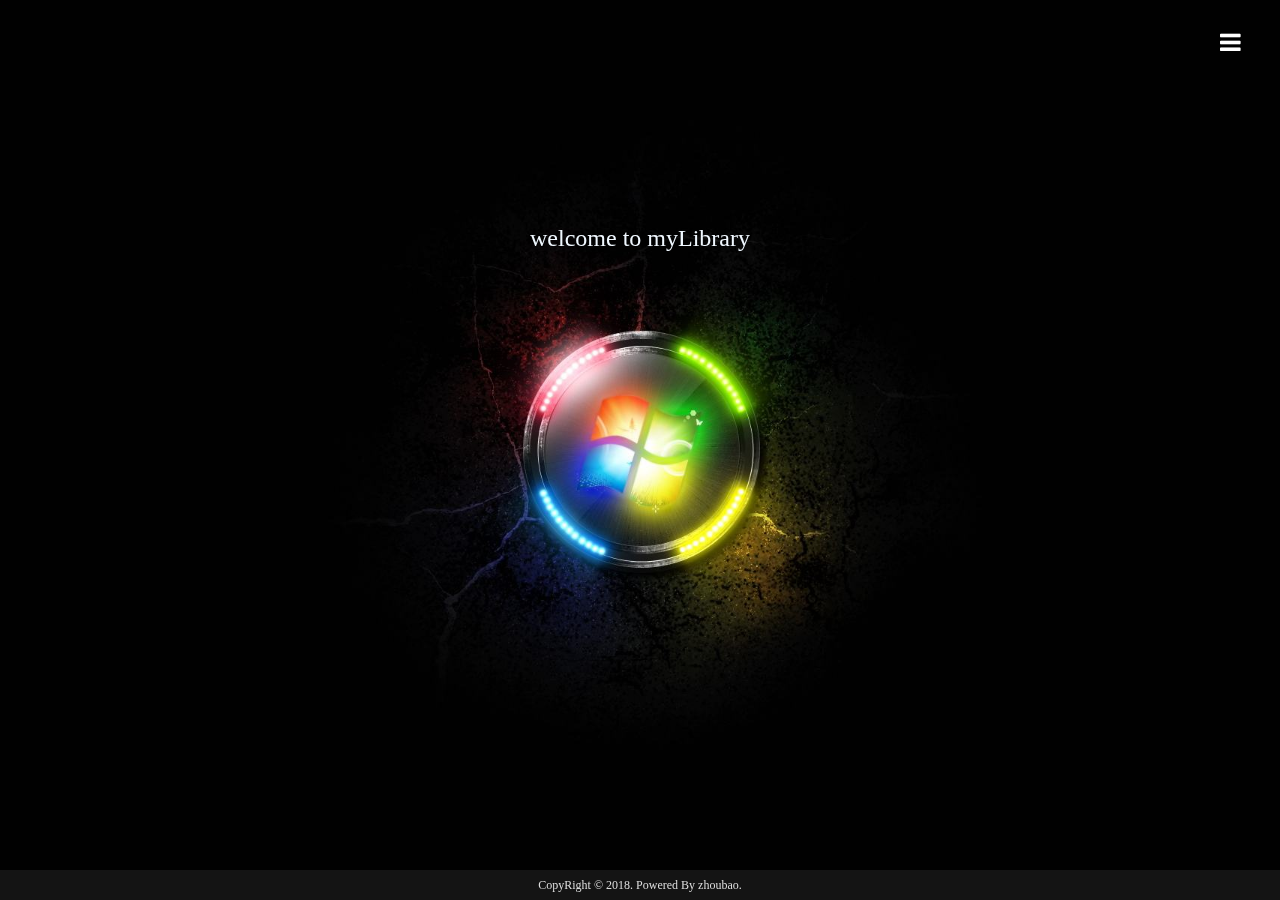
<file: index.html>
<!DOCTYPE html><html><head><meta charset=utf-8><meta name=viewport content="width=device-width,initial-scale=1"><meta name=csrf-token content="{{ csrf_token() }}"><title>vue-mylibrary</title><link href=./static/css/app.ef82af4525bcfb53f146c081e5b130d3.css rel=stylesheet></head><body><div id=app></div><script type=text/javascript src=./static/js/manifest.3ad1d5771e9b13dbdad2.js></script><script type=text/javascript src=./static/js/vendor.abc78cf9d71452e86881.js></script><script type=text/javascript src=./static/js/app.68ace2d6426c6f77b491.js></script></body></html>
</file>
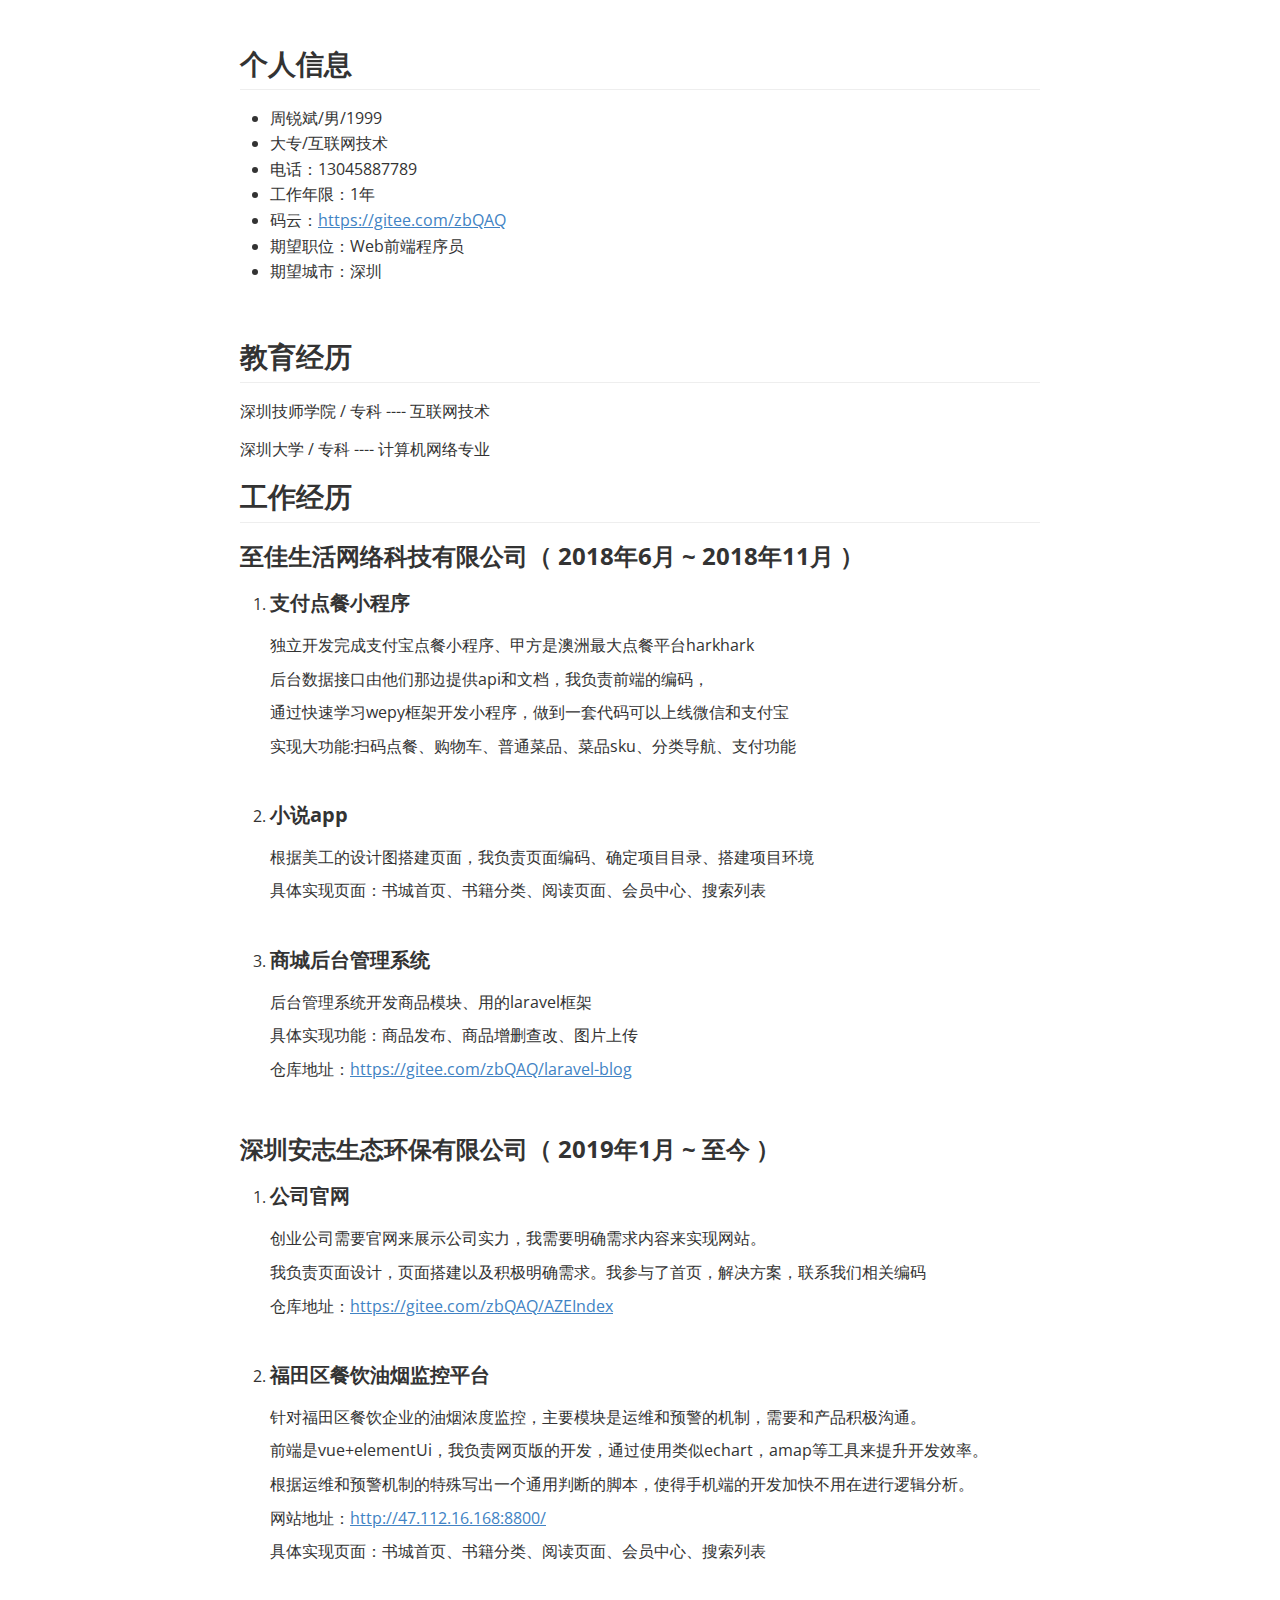
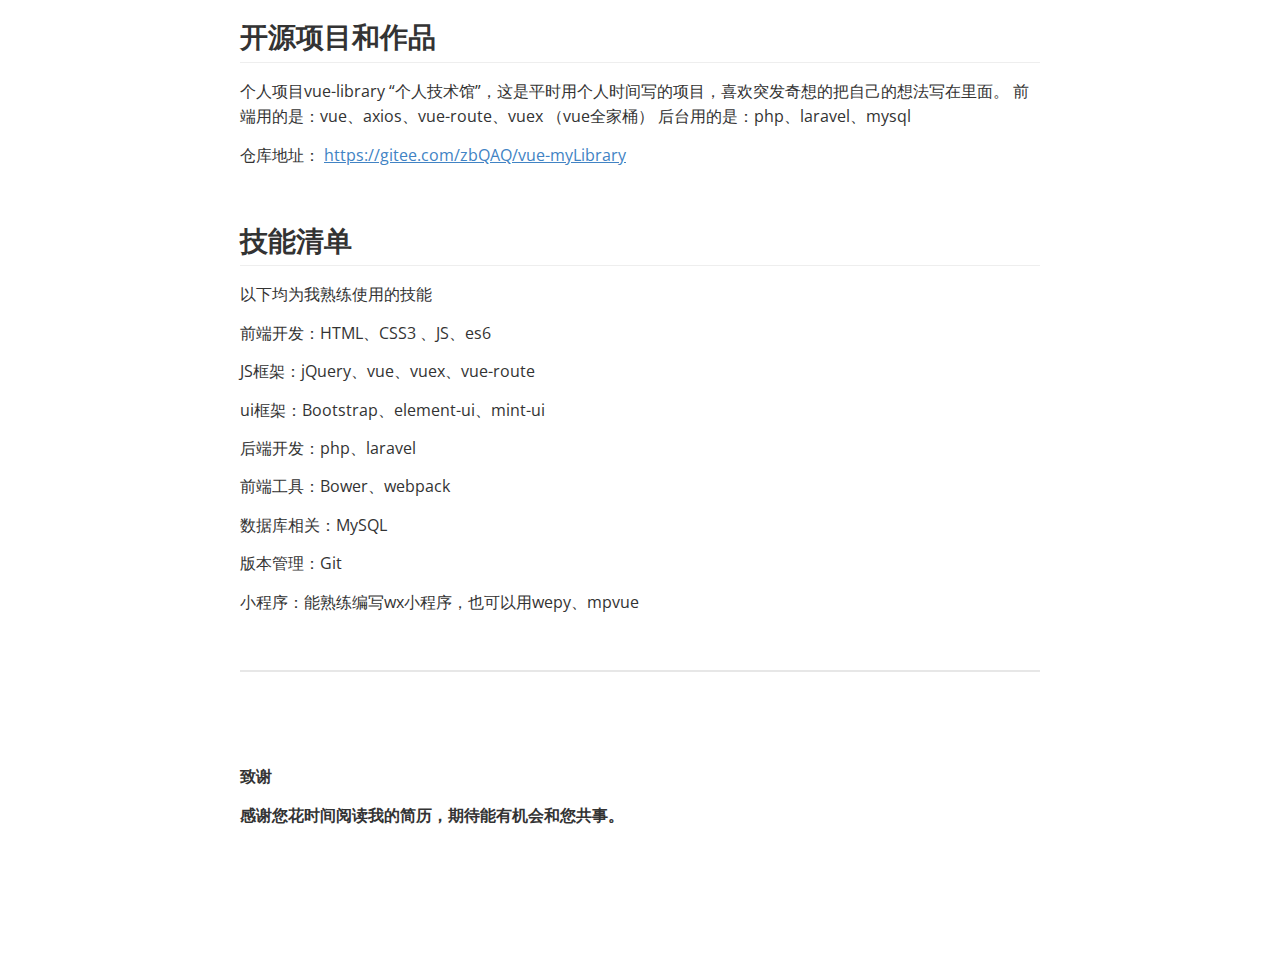
<file: static/first.html>
<!doctype html>
<html>
<head>
<meta charset='UTF-8'><meta name='viewport' content='width=device-width initial-scale=1'>
<title>0615个人简历</title><link href='https://fonts.loli.net/css?family=Open+Sans:400italic,700italic,700,400&subset=latin,latin-ext' rel='stylesheet' type='text/css' /><style type='text/css'>html {overflow-x: initial !important;}:root { --bg-color:#ffffff; --text-color:#333333; --select-text-bg-color:#B5D6FC; --select-text-font-color:auto; --monospace:"Lucida Console",Consolas,"Courier",monospace; }
html { font-size: 14px; background-color: var(--bg-color); color: var(--text-color); font-family: "Helvetica Neue", Helvetica, Arial, sans-serif; -webkit-font-smoothing: antialiased; }
body { margin: 0px; padding: 0px; height: auto; bottom: 0px; top: 0px; left: 0px; right: 0px; font-size: 1rem; line-height: 1.42857; overflow-x: hidden; background: inherit; tab-size: 4; }
iframe { margin: auto; }
a.url { word-break: break-all; }
a:active, a:hover { outline: 0px; }
.in-text-selection, ::selection { text-shadow: none; background: var(--select-text-bg-color); color: var(--select-text-font-color); }
#write { margin: 0px auto; height: auto; width: inherit; word-break: normal; word-wrap: break-word; position: relative; white-space: normal; overflow-x: visible; padding-top: 40px; }
#write.first-line-indent p { text-indent: 2em; }
#write.first-line-indent li p, #write.first-line-indent p * { text-indent: 0px; }
#write.first-line-indent li { margin-left: 2em; }
.for-image #write { padding-left: 8px; padding-right: 8px; }
body.typora-export { padding-left: 30px; padding-right: 30px; }
.typora-export .footnote-line, .typora-export li, .typora-export p { white-space: pre-wrap; }
@media screen and (max-width: 500px) {
  body.typora-export { padding-left: 0px; padding-right: 0px; }
  #write { padding-left: 20px; padding-right: 20px; }
  .CodeMirror-sizer { margin-left: 0px !important; }
  .CodeMirror-gutters { display: none !important; }
}
#write li > figure:first-child { margin-top: -20px; }
#write ol, #write ul { position: relative; }
img { max-width: 100%; vertical-align: middle; }
button, input, select, textarea { color: inherit; font-style: inherit; font-variant: inherit; font-weight: inherit; font-stretch: inherit; font-size: inherit; line-height: inherit; font-family: inherit; }
input[type="checkbox"], input[type="radio"] { line-height: normal; padding: 0px; }
*, ::after, ::before { box-sizing: border-box; }
#write h1, #write h2, #write h3, #write h4, #write h5, #write h6, #write p, #write pre { width: inherit; }
#write h1, #write h2, #write h3, #write h4, #write h5, #write h6, #write p { position: relative; }
h1, h2, h3, h4, h5, h6 { break-after: avoid-page; break-inside: avoid; orphans: 2; }
p { orphans: 4; }
h1 { font-size: 2rem; }
h2 { font-size: 1.8rem; }
h3 { font-size: 1.6rem; }
h4 { font-size: 1.4rem; }
h5 { font-size: 1.2rem; }
h6 { font-size: 1rem; }
.md-math-block, .md-rawblock, h1, h2, h3, h4, h5, h6, p { margin-top: 1rem; margin-bottom: 1rem; }
.hidden { display: none; }
.md-blockmeta { color: rgb(204, 204, 204); font-weight: 700; font-style: italic; }
a { cursor: pointer; }
sup.md-footnote { padding: 2px 4px; background-color: rgba(238, 238, 238, 0.7); color: rgb(85, 85, 85); border-radius: 4px; cursor: pointer; }
sup.md-footnote a, sup.md-footnote a:hover { color: inherit; text-transform: inherit; text-decoration: inherit; }
#write input[type="checkbox"] { cursor: pointer; width: inherit; height: inherit; }
figure { overflow-x: auto; margin: 1.2em 0px; max-width: calc(100% + 16px); padding: 0px; }
figure > table { margin: 0px !important; }
tr { break-inside: avoid; break-after: auto; }
thead { display: table-header-group; }
table { border-collapse: collapse; border-spacing: 0px; width: 100%; overflow: auto; break-inside: auto; text-align: left; }
table.md-table td { min-width: 32px; }
.CodeMirror-gutters { border-right: 0px; background-color: inherit; }
.CodeMirror-linenumber { user-select: none; }
.CodeMirror { text-align: left; }
.CodeMirror-placeholder { opacity: 0.3; }
.CodeMirror pre { padding: 0px 4px; }
.CodeMirror-lines { padding: 0px; }
div.hr:focus { cursor: none; }
#write pre { white-space: pre-wrap; }
#write.fences-no-line-wrapping pre { white-space: pre; }
#write pre.ty-contain-cm { white-space: normal; }
.CodeMirror-gutters { margin-right: 4px; }
.md-fences { font-size: 0.9rem; display: block; break-inside: avoid; text-align: left; overflow: visible; white-space: pre; background: inherit; position: relative !important; }
.md-diagram-panel { width: 100%; margin-top: 10px; text-align: center; padding-top: 0px; padding-bottom: 8px; overflow-x: auto; }
#write .md-fences.mock-cm { white-space: pre-wrap; }
.md-fences.md-fences-with-lineno { padding-left: 0px; }
#write.fences-no-line-wrapping .md-fences.mock-cm { white-space: pre; overflow-x: auto; }
.md-fences.mock-cm.md-fences-with-lineno { padding-left: 8px; }
.CodeMirror-line, twitterwidget { break-inside: avoid; }
.footnotes { opacity: 0.8; font-size: 0.9rem; margin-top: 1em; margin-bottom: 1em; }
.footnotes + .footnotes { margin-top: 0px; }
.md-reset { margin: 0px; padding: 0px; border: 0px; outline: 0px; vertical-align: top; background: 0px 0px; text-decoration: none; text-shadow: none; float: none; position: static; width: auto; height: auto; white-space: nowrap; cursor: inherit; -webkit-tap-highlight-color: transparent; line-height: normal; font-weight: 400; text-align: left; box-sizing: content-box; direction: ltr; }
li div { padding-top: 0px; }
blockquote { margin: 1rem 0px; }
li .mathjax-block, li p { margin: 0.5rem 0px; }
li { margin: 0px; position: relative; }
blockquote > :last-child { margin-bottom: 0px; }
blockquote > :first-child, li > :first-child { margin-top: 0px; }
.footnotes-area { color: rgb(136, 136, 136); margin-top: 0.714rem; padding-bottom: 0.143rem; white-space: normal; }
#write .footnote-line { white-space: pre-wrap; }
@media print {
  body, html { border: 1px solid transparent; height: 99%; break-after: avoid; break-before: avoid; }
  #write { margin-top: 0px; padding-top: 0px; border-color: transparent !important; }
  .typora-export * { -webkit-print-color-adjust: exact; }
  html.blink-to-pdf { font-size: 13px; }
  .typora-export #write { padding-left: 32px; padding-right: 32px; padding-bottom: 0px; break-after: avoid; }
  .typora-export #write::after { height: 0px; }
  @page { margin: 20mm 0px; }
}
.footnote-line { margin-top: 0.714em; font-size: 0.7em; }
a img, img a { cursor: pointer; }
pre.md-meta-block { font-size: 0.8rem; min-height: 0.8rem; white-space: pre-wrap; background: rgb(204, 204, 204); display: block; overflow-x: hidden; }
p > .md-image:only-child:not(.md-img-error) img, p > img:only-child { display: block; margin: auto; }
p > .md-image:only-child { display: inline-block; width: 100%; }
#write .MathJax_Display { margin: 0.8em 0px 0px; }
.md-math-block { width: 100%; }
.md-math-block:not(:empty)::after { display: none; }
[contenteditable="true"]:active, [contenteditable="true"]:focus { outline: 0px; box-shadow: none; }
.md-task-list-item { position: relative; list-style-type: none; }
.task-list-item.md-task-list-item { padding-left: 0px; }
.md-task-list-item > input { position: absolute; top: 0px; left: 0px; margin-left: -1.2em; margin-top: calc(1em - 10px); border: none; }
.math { font-size: 1rem; }
.md-toc { min-height: 3.58rem; position: relative; font-size: 0.9rem; border-radius: 10px; }
.md-toc-content { position: relative; margin-left: 0px; }
.md-toc-content::after, .md-toc::after { display: none; }
.md-toc-item { display: block; color: rgb(65, 131, 196); }
.md-toc-item a { text-decoration: none; }
.md-toc-inner:hover { text-decoration: underline; }
.md-toc-inner { display: inline-block; cursor: pointer; }
.md-toc-h1 .md-toc-inner { margin-left: 0px; font-weight: 700; }
.md-toc-h2 .md-toc-inner { margin-left: 2em; }
.md-toc-h3 .md-toc-inner { margin-left: 4em; }
.md-toc-h4 .md-toc-inner { margin-left: 6em; }
.md-toc-h5 .md-toc-inner { margin-left: 8em; }
.md-toc-h6 .md-toc-inner { margin-left: 10em; }
@media screen and (max-width: 48em) {
  .md-toc-h3 .md-toc-inner { margin-left: 3.5em; }
  .md-toc-h4 .md-toc-inner { margin-left: 5em; }
  .md-toc-h5 .md-toc-inner { margin-left: 6.5em; }
  .md-toc-h6 .md-toc-inner { margin-left: 8em; }
}
a.md-toc-inner { font-size: inherit; font-style: inherit; font-weight: inherit; line-height: inherit; }
.footnote-line a:not(.reversefootnote) { color: inherit; }
.md-attr { display: none; }
.md-fn-count::after { content: "."; }
code, pre, samp, tt { font-family: var(--monospace); }
kbd { margin: 0px 0.1em; padding: 0.1em 0.6em; font-size: 0.8em; color: rgb(36, 39, 41); background: rgb(255, 255, 255); border: 1px solid rgb(173, 179, 185); border-radius: 3px; box-shadow: rgba(12, 13, 14, 0.2) 0px 1px 0px, rgb(255, 255, 255) 0px 0px 0px 2px inset; white-space: nowrap; vertical-align: middle; }
.md-comment { color: rgb(162, 127, 3); opacity: 0.8; font-family: var(--monospace); }
code { text-align: left; vertical-align: initial; }
a.md-print-anchor { white-space: pre !important; border-width: initial !important; border-style: none !important; border-color: initial !important; display: inline-block !important; position: absolute !important; width: 1px !important; right: 0px !important; outline: 0px !important; background: 0px 0px !important; text-decoration: initial !important; text-shadow: initial !important; }
.md-inline-math .MathJax_SVG .noError { display: none !important; }
.html-for-mac .inline-math-svg .MathJax_SVG { vertical-align: 0.2px; }
.md-math-block .MathJax_SVG_Display { text-align: center; margin: 0px; position: relative; text-indent: 0px; max-width: none; max-height: none; min-height: 0px; min-width: 100%; width: auto; overflow-y: hidden; display: block !important; }
.MathJax_SVG_Display, .md-inline-math .MathJax_SVG_Display { width: auto; margin: inherit; display: inline-block !important; }
.MathJax_SVG .MJX-monospace { font-family: var(--monospace); }
.MathJax_SVG .MJX-sans-serif { font-family: sans-serif; }
.MathJax_SVG { display: inline; font-style: normal; font-weight: 400; line-height: normal; zoom: 90%; text-indent: 0px; text-align: left; text-transform: none; letter-spacing: normal; word-spacing: normal; word-wrap: normal; white-space: nowrap; float: none; direction: ltr; max-width: none; max-height: none; min-width: 0px; min-height: 0px; border: 0px; padding: 0px; margin: 0px; }
.MathJax_SVG * { transition: none; }
.MathJax_SVG_Display svg { vertical-align: middle !important; margin-bottom: 0px !important; }
.os-windows.monocolor-emoji .md-emoji { font-family: "Segoe UI Symbol", sans-serif; }
.md-diagram-panel > svg { max-width: 100%; }
[lang="mermaid"] svg, [lang="flow"] svg { max-width: 100%; }
[lang="mermaid"] .node text { font-size: 1rem; }
table tr th { border-bottom: 0px; }
video { max-width: 100%; display: block; margin: 0px auto; }
iframe { max-width: 100%; width: 100%; border: none; }
.highlight td, .highlight tr { border: 0px; }


:root { --side-bar-bg-color: #fafafa; --control-text-color: #777; }
html { font-size: 16px; }
body { font-family: "Open Sans", "Clear Sans", "Helvetica Neue", Helvetica, Arial, sans-serif; color: rgb(51, 51, 51); line-height: 1.6; }
#write { max-width: 860px; margin: 0px auto; padding: 30px 30px 100px; }
#write > ul:first-child, #write > ol:first-child { margin-top: 30px; }
a { color: rgb(65, 131, 196); }
h1, h2, h3, h4, h5, h6 { position: relative; margin-top: 1rem; margin-bottom: 1rem; font-weight: bold; line-height: 1.4; cursor: text; }
h1:hover a.anchor, h2:hover a.anchor, h3:hover a.anchor, h4:hover a.anchor, h5:hover a.anchor, h6:hover a.anchor { text-decoration: none; }
h1 tt, h1 code { font-size: inherit; }
h2 tt, h2 code { font-size: inherit; }
h3 tt, h3 code { font-size: inherit; }
h4 tt, h4 code { font-size: inherit; }
h5 tt, h5 code { font-size: inherit; }
h6 tt, h6 code { font-size: inherit; }
h1 { padding-bottom: 0.3em; font-size: 2.25em; line-height: 1.2; border-bottom: 1px solid rgb(238, 238, 238); }
h2 { padding-bottom: 0.3em; font-size: 1.75em; line-height: 1.225; border-bottom: 1px solid rgb(238, 238, 238); }
h3 { font-size: 1.5em; line-height: 1.43; }
h4 { font-size: 1.25em; }
h5 { font-size: 1em; }
h6 { font-size: 1em; color: rgb(119, 119, 119); }
p, blockquote, ul, ol, dl, table { margin: 0.8em 0px; }
li > ol, li > ul { margin: 0px; }
hr { height: 2px; padding: 0px; margin: 16px 0px; background-color: rgb(231, 231, 231); border: 0px none; overflow: hidden; box-sizing: content-box; }
li p.first { display: inline-block; }
ul, ol { padding-left: 30px; }
ul:first-child, ol:first-child { margin-top: 0px; }
ul:last-child, ol:last-child { margin-bottom: 0px; }
blockquote { border-left: 4px solid rgb(223, 226, 229); padding: 0px 15px; color: rgb(119, 119, 119); }
blockquote blockquote { padding-right: 0px; }
table { padding: 0px; word-break: initial; }
table tr { border-top: 1px solid rgb(223, 226, 229); margin: 0px; padding: 0px; }
table tr:nth-child(2n), thead { background-color: rgb(248, 248, 248); }
table tr th { font-weight: bold; border-width: 1px 1px 0px; border-top-style: solid; border-right-style: solid; border-left-style: solid; border-top-color: rgb(223, 226, 229); border-right-color: rgb(223, 226, 229); border-left-color: rgb(223, 226, 229); border-image: initial; border-bottom-style: initial; border-bottom-color: initial; text-align: left; margin: 0px; padding: 6px 13px; }
table tr td { border: 1px solid rgb(223, 226, 229); text-align: left; margin: 0px; padding: 6px 13px; }
table tr th:first-child, table tr td:first-child { margin-top: 0px; }
table tr th:last-child, table tr td:last-child { margin-bottom: 0px; }
.CodeMirror-lines { padding-left: 4px; }
.code-tooltip { box-shadow: rgba(0, 28, 36, 0.3) 0px 1px 1px 0px; border-top: 1px solid rgb(238, 242, 242); }
.md-fences, code, tt { border: 1px solid rgb(231, 234, 237); background-color: rgb(248, 248, 248); border-radius: 3px; padding: 2px 4px 0px; font-size: 0.9em; }
code { background-color: rgb(243, 244, 244); padding: 0px 2px; }
.md-fences { margin-bottom: 15px; margin-top: 15px; padding-top: 8px; padding-bottom: 6px; }
.md-task-list-item > input { margin-left: -1.3em; }
@media print {
  html { font-size: 13px; }
  table, pre { break-inside: avoid; }
  pre { word-wrap: break-word; }
}
.md-fences { background-color: rgb(248, 248, 248); }
#write pre.md-meta-block { padding: 1rem; font-size: 85%; line-height: 1.45; background-color: rgb(247, 247, 247); border: 0px; border-radius: 3px; color: rgb(119, 119, 119); margin-top: 0px !important; }
.mathjax-block > .code-tooltip { bottom: 0.375rem; }
.md-mathjax-midline { background: rgb(250, 250, 250); }
#write > h3.md-focus::before { left: -1.5625rem; top: 0.375rem; }
#write > h4.md-focus::before { left: -1.5625rem; top: 0.285714rem; }
#write > h5.md-focus::before { left: -1.5625rem; top: 0.285714rem; }
#write > h6.md-focus::before { left: -1.5625rem; top: 0.285714rem; }
.md-image > .md-meta { border-radius: 3px; padding: 2px 0px 0px 4px; font-size: 0.9em; color: inherit; }
.md-tag { color: rgb(167, 167, 167); opacity: 1; }
.md-toc { margin-top: 20px; padding-bottom: 20px; }
.sidebar-tabs { border-bottom: none; }
#typora-quick-open { border: 1px solid rgb(221, 221, 221); background-color: rgb(248, 248, 248); }
#typora-quick-open-item { background-color: rgb(250, 250, 250); border-color: rgb(254, 254, 254) rgb(229, 229, 229) rgb(229, 229, 229) rgb(238, 238, 238); border-style: solid; border-width: 1px; }
.on-focus-mode blockquote { border-left-color: rgba(85, 85, 85, 0.12); }
header, .context-menu, .megamenu-content, footer { font-family: "Segoe UI", Arial, sans-serif; }
.file-node-content:hover .file-node-icon, .file-node-content:hover .file-node-open-state { visibility: visible; }
.mac-seamless-mode #typora-sidebar { background-color: var(--side-bar-bg-color); }
.md-lang { color: rgb(180, 101, 77); }
.html-for-mac .context-menu { --item-hover-bg-color: #E6F0FE; }
#md-notification .btn { border: 0px; }
.dropdown-menu .divider { border-color: rgb(229, 229, 229); }





 .typora-export li, .typora-export p, .typora-export,  .footnote-line {white-space: normal;} 
</style>
</head>
<body class='typora-export os-windows' >
<div  id='write'  class = 'is-node'><h2><a name='header-n774' class='md-header-anchor '></a>个人信息</h2><ul><li>周锐斌/男/1999</li><li>大专/互联网技术</li><li>电话：13045887789</li><li>工作年限：1年</li><li>码云：<a href='https://gitee.com/zbQAQ' target='_blank' class='url'>https://gitee.com/zbQAQ</a></li><li>期望职位：Web前端程序员</li><li>期望城市：深圳</li></ul><p>&nbsp;</p><h2><a name='header-n792' class='md-header-anchor '></a>教育经历</h2><p>深圳技师学院 / 专科 ---- 互联网技术</p><p>深圳大学 / 专科 ---- 计算机网络专业</p><h2><a name='header-n794' class='md-header-anchor '></a>工作经历</h2><h3><a name='header-n795' class='md-header-anchor '></a>至佳生活网络科技有限公司（ 2018年6月 ~ 2018年11月 ）</h3><ol start='' ><li><h4><a name='header-n798' class='md-header-anchor '></a>支付点餐小程序  </h4><p>独立开发完成支付宝点餐小程序、甲方是澳洲最大点餐平台harkhark</p><p>后台数据接口由他们那边提供api和文档，我负责前端的编码，</p><p>通过快速学习wepy框架开发小程序，做到一套代码可以上线微信和支付宝</p><p>实现大功能:扫码点餐、购物车、普通菜品、菜品sku、分类导航、支付功能</p><p>&nbsp;</p></li><li><h4><a name='header-n805' class='md-header-anchor '></a>小说app</h4><p>根据美工的设计图搭建页面，我负责页面编码、确定项目目录、搭建项目环境</p><p>具体实现页面：书城首页、书籍分类、阅读页面、会员中心、搜索列表</p><p>&nbsp;</p></li><li><h4><a name='header-n810' class='md-header-anchor '></a>商城后台管理系统</h4><p>后台管理系统开发商品模块、用的laravel框架</p><p>具体实现功能：商品发布、商品增删查改、图片上传</p><p>仓库地址：<a href='https://gitee.com/zbQAQ/laravel-blog' target='_blank' class='url'>https://gitee.com/zbQAQ/laravel-blog</a></p><p>&nbsp;</p></li></ol><h3><a name='header-n815' class='md-header-anchor '></a>深圳安志生态环保有限公司（ 2019年1月 ~ 至今 ）</h3><ol start='' ><li><h4><a name='header-n818' class='md-header-anchor '></a>公司官网</h4><p>创业公司需要官网来展示公司实力，我需要明确需求内容来实现网站。</p><p>我负责页面设计，页面搭建以及积极明确需求。我参与了首页，解决方案，联系我们相关编码</p><p>仓库地址：<a href='https://gitee.com/zbQAQ/AZEIndex' target='_blank' class='url'>https://gitee.com/zbQAQ/AZEIndex</a></p><p>&nbsp;</p></li><li><h4><a name='header-n824' class='md-header-anchor '></a>福田区餐饮油烟监控平台</h4><p>针对福田区餐饮企业的油烟浓度监控，主要模块是运维和预警的机制，需要和产品积极沟通。</p><p>前端是vue+elementUi，我负责网页版的开发，通过使用类似echart，amap等工具来提升开发效率。</p><p>根据运维和预警机制的特殊写出一个通用判断的脚本，使得手机端的开发加快不用在进行逻辑分析。</p><p>网站地址：<a href='http://47.112.16.168:8800/' target='_blank' class='url'>http://47.112.16.168:8800/</a></p><p>具体实现页面：书城首页、书籍分类、阅读页面、会员中心、搜索列表</p></li></ol><p>&nbsp;</p><h2><a name='header-n832' class='md-header-anchor '></a>开源项目和作品</h2><p>个人项目vue-library “个人技术馆”，这是平时用个人时间写的项目，喜欢突发奇想的把自己的想法写在里面。
前端用的是：vue、axios、vue-route、vuex （vue全家桶）
后台用的是：php、laravel、mysql</p><p>仓库地址： <a href='https://gitee.com/zbQAQ/vue-myLibrary' target='_blank' class='url'>https://gitee.com/zbQAQ/vue-myLibrary</a></p><p>&nbsp;</p><h2><a name='header-n836' class='md-header-anchor '></a>技能清单</h2><p>以下均为我熟练使用的技能</p><p>前端开发：HTML、CSS3 、JS、es6</p><p>JS框架：jQuery、vue、vuex、vue-route</p><p>ui框架：Bootstrap、element-ui、mint-ui</p><p>后端开发：php、laravel</p><p>前端工具：Bower、webpack</p><p>数据库相关：MySQL</p><p>版本管理：Git</p><p>小程序：能熟练编写wx小程序，也可以用wepy、mpvue</p><p>&nbsp;</p><hr /><p>&nbsp;</p><p>&nbsp;</p><p><strong>致谢</strong></p><p><strong>感谢您花时间阅读我的简历，期待能有机会和您共事。</strong></p><p>&nbsp;</p></div>
</body>
</html>
</file>
